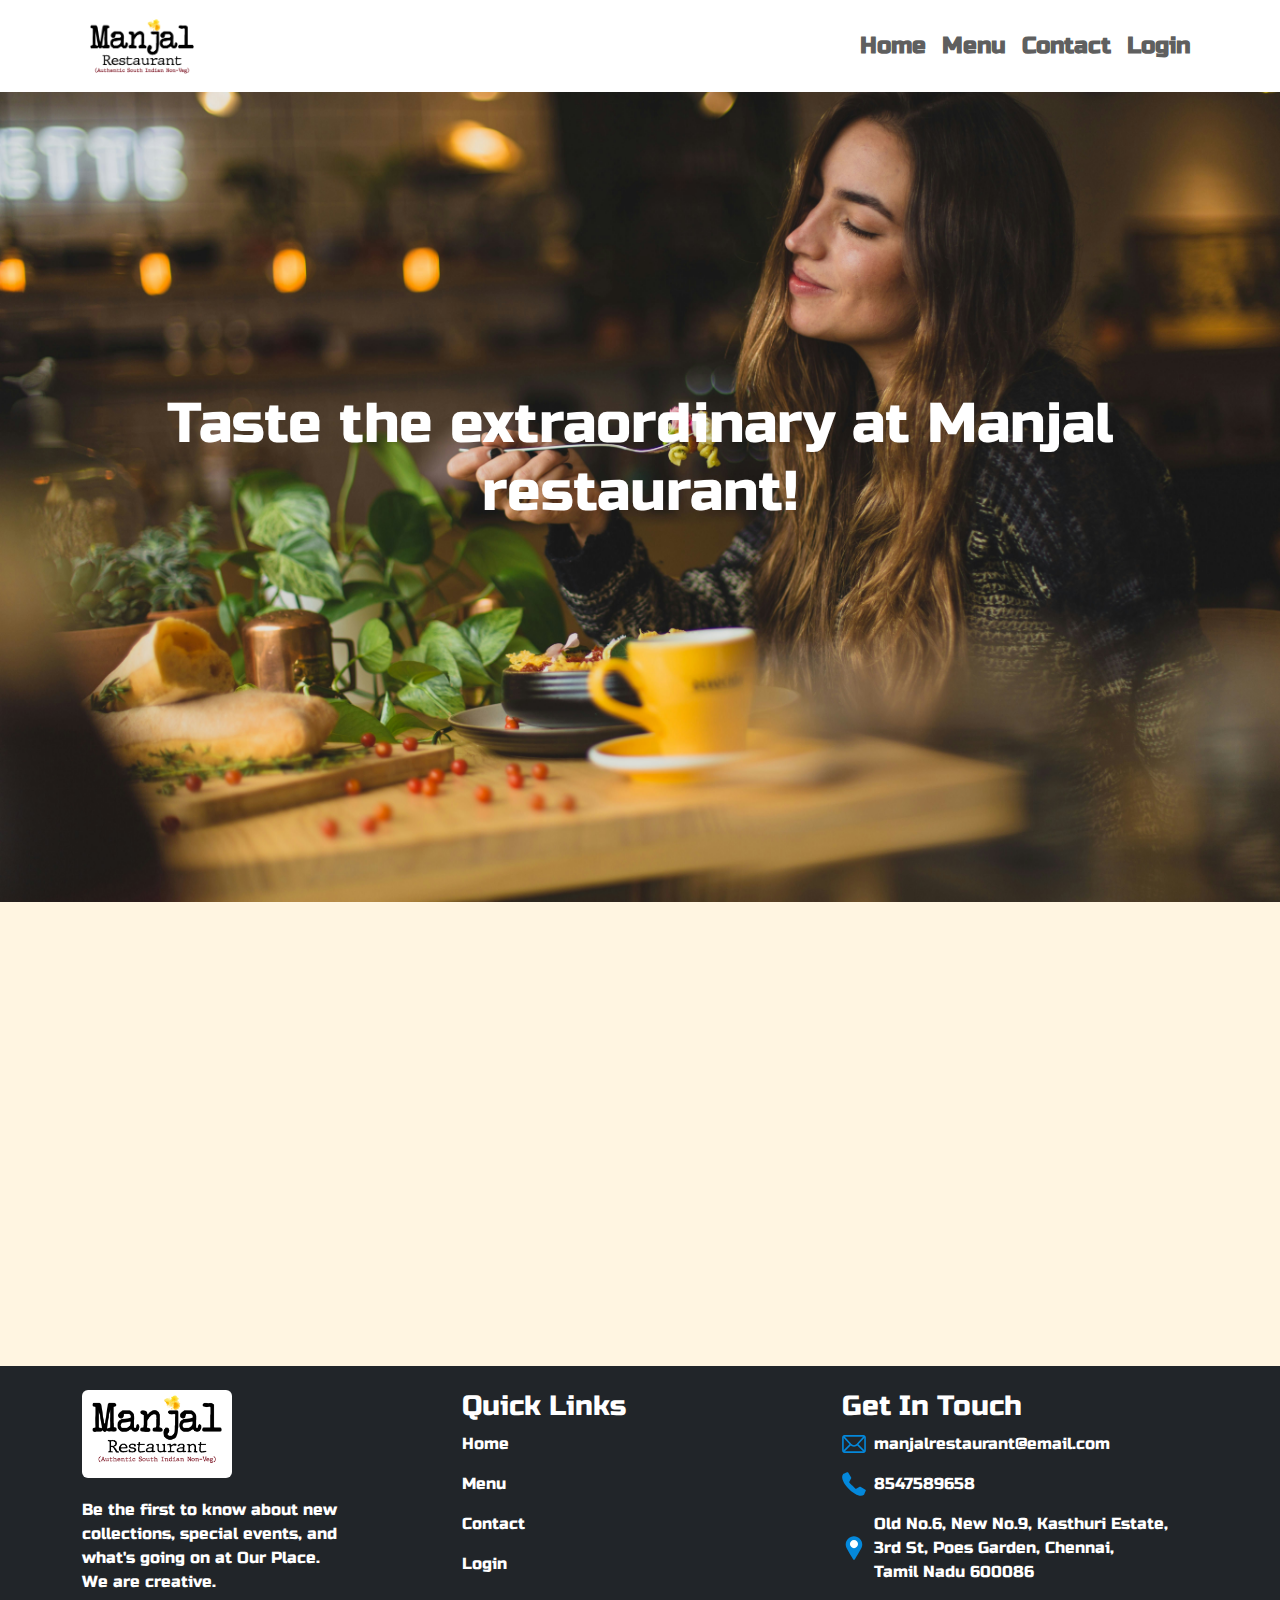
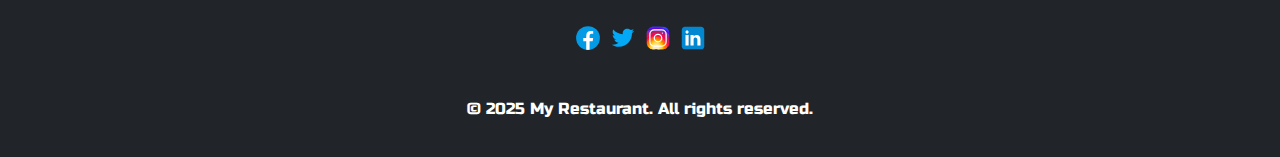
<file: index.html>
<!DOCTYPE html>
<html lang="en">
<head>
    <meta charset="UTF-8">
    <meta name="viewport" content="width=device-width, initial-scale=1">
    <title>Restaurant</title>
    <link rel="stylesheet" href="style.css">
    <link href="https://cdn.jsdelivr.net/npm/bootstrap@5.3.0/dist/css/bootstrap.min.css" rel="stylesheet">
    <link href="https://fonts.googleapis.com/css2?family=Russo+One&display=swap" rel="stylesheet">
    <link rel="stylesheet" href="https://cdnjs.cloudflare.com/ajax/libs/animate.css/4.1.1/animate.min.css"/>

   <style>
    .footer {
        background-color: #222;
        color: white;
        padding: 20px 0;
        text-align: center;
      
    }

    .footer-logo img {
        width: 100px; 
      margin-top: 20px;

    }
    body {
        font-family: 'Russo One', sans-serif;
        background-color: #FFF5E1;
        color: #000;
        margin: 0;
        padding: 0;
        min-height: 100vh; 
    }
    .scroll-animate {
        opacity: 0;
        transform: translateX(-50px); /* Start position */
        transition: all 0.8s ease-in-out;
    }
    
    .scroll-animate.active {
        opacity: 1;
        transform: translateX(0); /* End position */
    }

    
</style>
</head>
<body>
    <!-- Navbar -->
    
        <nav class="navbar navbar-expand-lg navbar-light bg-white sticky-top">

        <div class="container">
            <a class="navbar-brand" href="index.html">
                <img src="images/manjallogo.png" alt="Raja Restaurant Logo" width="120px" class="d-inline-block align-text-top">
                
            </a>
            
            
            <button class="navbar-toggler" type="button" data-bs-toggle="collapse" data-bs-target="#navbarNav">
                <span class="navbar-toggler-icon"></span>
            </button>

            <div class="collapse navbar-collapse" id="navbarNav">
                <ul class="navbar-nav ms-auto">
                    <li class="nav-item"><a class="nav-link" href="index.html" style="font-size:23px; font-weight: 700;">Home</a></li>
                    <li class="nav-item"><a class="nav-link" href="menu.html" style="font-size:23px; font-weight:700;">Menu</a></li>
                   
                    <li class="nav-item"><a class="nav-link" href="contact.html" style="font-size:23px; font-weight:700;">Contact</a></li>
                    <li class="nav-item"><a class="nav-link" href="login.html" style="font-size:23px; font-weight:700;">Login</a></li>
                    <!-- <li class="nav-item"><a class="nav-link" href="cart.html" style="font-size:23px; font-weight:700;">Cart</a></li> -->

                </ul>
            </div>
        </div>
    </nav>
   

    <!-- Banner Section -->
    <div class="hero-one position-relative">
        <a href="index.html">
           <img src="images/banner1.jpg" alt="" class="img-fluid">
        </a>
    
        <!-- Blurred Overlay -->
    
        <!-- Hero Text -->
         <div class="hero-text"> 
            <h1 style="font-family:'Russo One', sans-serif;" class="display-4 ">Taste the extraordinary at  Manjal restaurant!</h1> 
         </div> 
     </div>


    
    

    <!-- Menu Section -->   
    <div class="container">
        <h2 class="text-center mb-sm-2  scroll-animate">Our Signature Dishes</h2>
        <div class="row justify-content-center" style="margin-top:30px;">
            <div class="col-lg-4 col-md-6 col-sm-12 menu-item text-center  scroll-animate">
                <img src="images/Chettinad chicken.jpg" class="img-fluid rounded w-100" alt="Chettinad Chicken">
                <h4 class="mt-2">Chettinad Chicken</h4>
                <p>₹ 250</p>
            </div>
            <div class="col-lg-4 col-md-6 col-sm-12 menu-item text-center  scroll-animate">
                <img src="images/Mutton.jpg" class="img-fluid rounded w-100" alt="Mutton Chukka">
                <h4 class="mt-2">Mutton Chukka</h4>
                <p>₹ 200</p>
            </div>  
            <div class="col-lg-4 col-md-6 col-sm-12 menu-item text-center  scroll-animate">
                <img src="images/Mutton.jpg" class="img-fluid rounded w-100" alt="Fish Fry">
                <h4 class="mt-2">Fish Fry</h4>
                <p>₹ 150</p>
            </div>
        </div>
    </div>
    
 <!-- Footer section -->

        <footer class="footer bg-dark text-white py-4" style="font-family: 'Russo One', sans-serif;">
            <div class="container">
                <div class="row text-center text-md-start">
                    <!-- Footer Logo Section -->
                    <div class="col-12 col-md-4 mb-4">
                        <div class="p-0 bg-white d-inline-block rounded">
                        <img src="images/footer logo.png" alt="Restaurant Logo" class="img-fluid mb-2" style="max-width: 150px;">
                    </div>                       
                        <p style="margin-top:20px;">Be the first to know about new <br> collections, special events, and <br> what's going on at Our Place.<br>We are creative.</p>
                    </div>
        
                    <!-- Quick Links Section -->
                    <div class="col-12 col-md-4 mb-4">
                        <h3 class="footer-quick-link">Quick Links</h3>
                        <ul class="list-unstyled" style="margin-top: 5px;">
                            <li class="mb-3"><a href="index.html" class="text-white text-decoration-none">Home</a></li>
                            <li class="mb-3"><a href="menu.html" class="text-white text-decoration-none">Menu</a></li>
                            <li class="mb-3"><a href="contact.html" class="text-white text-decoration-none">Contact</a></li>
                            <li class="mb-3" ><a href="login.html" class="text-white text-decoration-none">Login</a></li>
                        </ul>
                    </div>
        
                    <!-- Get in Touch Section -->
                    <div class="col-12 col-md-4">
                        <h3>Get In Touch</h3>
                        
                        
                        <p class="d-flex align-items-center  gap-2 text-start ms-5 ms-md-0">
                            <img src="images/mail-5888.svg" alt="Email Icon" width="24" height="24">
                            <span>manjalrestaurant@email.com</span>
                        </p>
                        <p class="d-flex align-items-center  gap-2 text-start ms-5 ms-md-0">
                            <img src="images/phone-504.svg" alt="Phone Icon" width="24" height="24">
                            <span>8547589658</span>
                        </p>
                        <p class="d-flex align-items-center  gap-2 text-start ms-5 ms-md-0">
                            <img src="images/location-2955.svg" alt="Location Icon" width="24" height="24">
                            <span>Old No.6, New No.9, Kasthuri Estate,<br>3rd St, Poes Garden, Chennai,<br>Tamil Nadu 600086</span>
                        </p>
                    </div>
                </div>
            </div>
       

        <!-- Social Icons Section -->
        <div class="container text-center mt-4">
            <div class="social-icons"  style="margin-top:-35px;">
                <!-- <a href="https://www.facebook.com"> -->
                    <img src="images/icons8-facebook.svg" alt="Facebook" width="30" height="30">
                </a>
                <!-- <a href="https://www.twitter.com"> -->
                    <img src="images/icons8-twitter.svg" alt="Twitter" width="30" height="30">
                </a>
                <!-- <a href="https://www.instagram.com" > -->
                    <img src="images/icons8-instagram.svg" alt="Instagram" width="30" height="30">
                </a>
                <!-- <a href="https://www.linkedin.com"  > -->
                    <img src="images/icons8-linkedin.svg" alt="LinkedIn" width="30" height="30">
                </a>
            </div>
        </div>
    </footer>
       
    <footer class="footer mt-0 bg-dark" style="font-family:'Russo One', sans-serif;">
            <p>&copy; 2025 My Restaurant. All rights reserved.</p>
    </footer>
    </footer>
    <script src="https://cdn.jsdelivr.net/npm/bootstrap@5.3.0/dist/js/bootstrap.bundle.min.js"></script>
    <script>
    
        document.addEventListener("DOMContentLoaded", function() {
            let elements = document.querySelectorAll('.scroll-animate');
            
            function checkScroll() {
                elements.forEach(el => {
                    if (el.getBoundingClientRect().top < window.innerHeight * 0.75) {
                        el.classList.add('active');
                    }
                });
            }
      
            window.addEventListener('scroll', checkScroll);
            checkScroll();
        });
      </script>
      

</body>
</html>
</file>
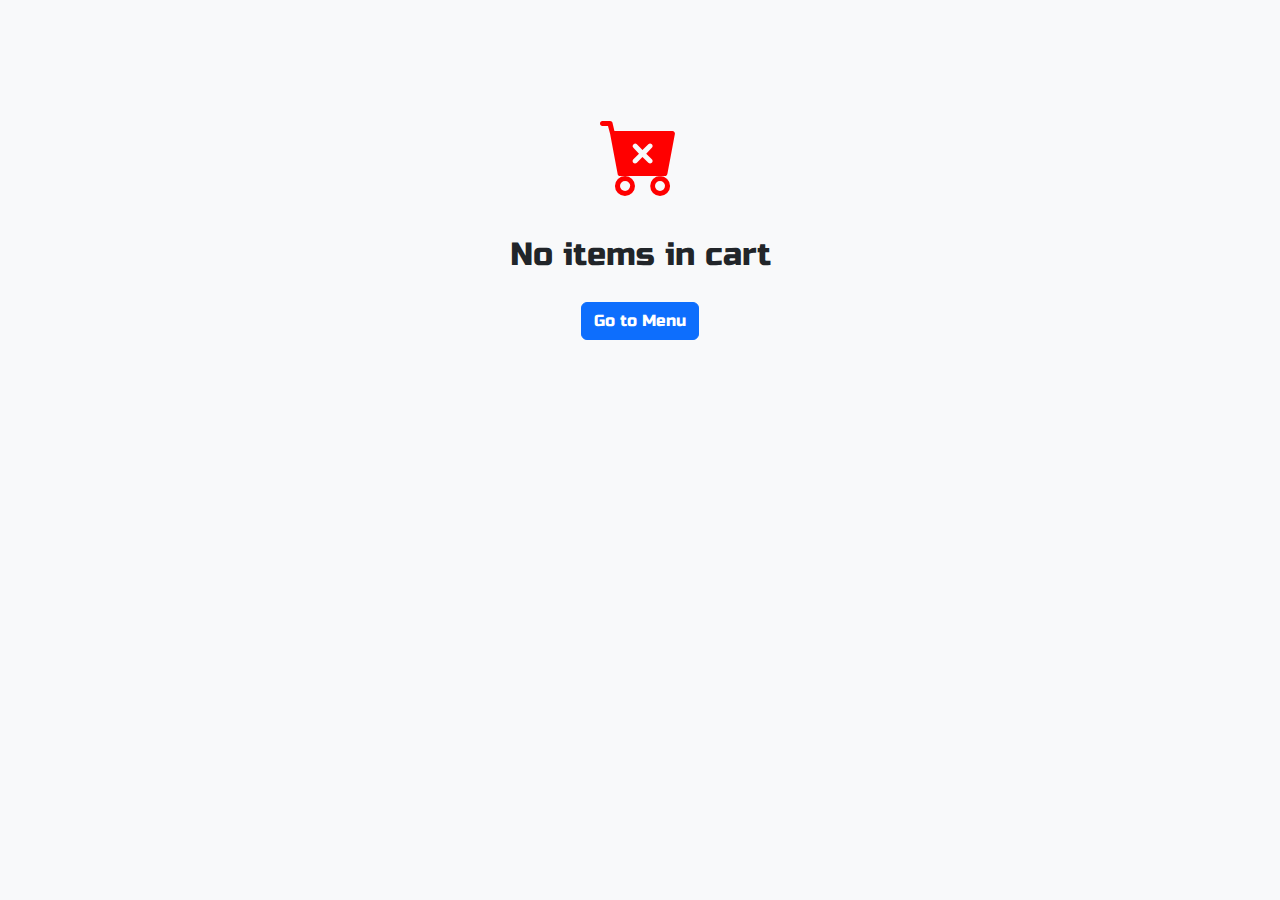
<file: cart.html>
<!DOCTYPE html>
<html lang="en">
<head>
    <meta charset="UTF-8">
    <meta name="viewport" content="width=device-width, initial-scale=1.0">
    <title>Your Cart</title>

    <!-- Bootstrap CSS -->
    <link href="https://cdn.jsdelivr.net/npm/bootstrap@5.3.0/dist/css/bootstrap.min.css" rel="stylesheet">
    
    <!-- Bootstrap Icons -->
    <link rel="stylesheet" href="https://cdn.jsdelivr.net/npm/bootstrap-icons/font/bootstrap-icons.css">
    <link href="https://fonts.googleapis.com/css2?family=Russo+One&display=swap" rel="stylesheet">
    <style>
        .cart-container {
            text-align: center;
            margin-top: 100px;
        }

        .cart-icon {
            font-size: 80px;
            color: red;
        }

        .btn-back {
            margin-top: 20px;
        }

        body {
            font-family: 'Russo One', sans-serif;
        }
    </style>
</head>
<body class="bg-light">


    
    <!-- Cart Page Content -->
    <div class="container">
        <div class="cart-container">
            <i class="bi bi-cart-x-fill cart-icon"></i>
            <h2 class="mt-3">No items in cart</h2>
            <a href="menu.html" class="btn btn-primary btn-back">Go to Menu</a>
        </div>
    </div>

    <!-- Bootstrap JS -->
    <script src="https://cdn.jsdelivr.net/npm/bootstrap@5.3.0/dist/js/bootstrap.bundle.min.js"></script>

</body>
</html>
</file>
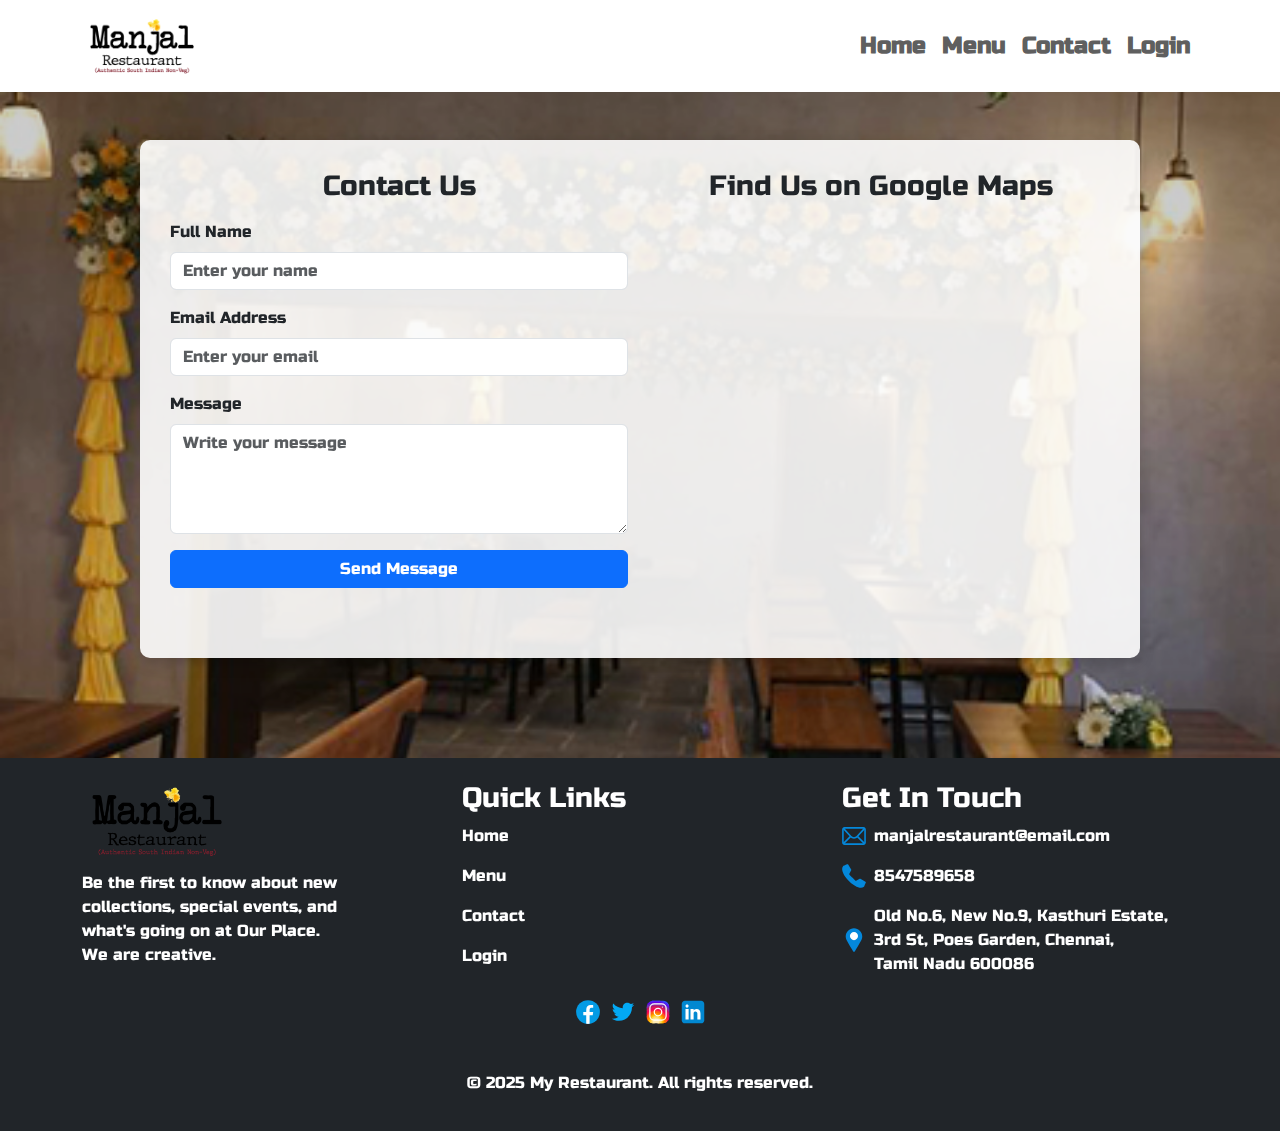
<file: contact.html>
<!DOCTYPE html>
<html lang="en">
<head>
    <meta charset="UTF-8">
    <meta name="viewport" content="width=device-width, initial-scale=1.0">
    <title>Contact Us</title>

    <!-- Bootstrap CSS -->
    <link href="https://cdn.jsdelivr.net/npm/bootstrap@5.3.0/dist/css/bootstrap.min.css" rel="stylesheet">
    
    <!-- Bootstrap Icons -->
    <link rel="stylesheet" href="https://cdn.jsdelivr.net/npm/bootstrap-icons/font/bootstrap-icons.css">
    <link href="https://fonts.googleapis.com/css2?family=Russo+One&display=swap" rel="stylesheet">
    <style>
        body {
            background: url('images/background.jpg') no-repeat center center/cover;
            min-height: 100vh;
        
            justify-content: center;
            align-items: center;
            backdrop-filter: brightness(0.8);
        }

        .contact-map-container {
            width: 90%;
            max-width: 1000px;
            background: rgba(255, 255, 255, 0.9);
            padding: 30px;
            border-radius: 10px;
            box-shadow: 0px 5px 15px rgba(0, 0, 0, 0.2);
        }

        .map iframe {
            width: 100%;
            height: 100%;
            border-radius: 5px;
        }

        .footer {
            background-color: #222;
            color: white;
            padding: 20px 0;
            text-align: center;
            margin-top:100px;
          
        }
    
        .footer-logo img {
            width: 100px; /* Adjust logo size */
          margin-top: 20px;
    
        }

        body {
            font-family: 'Russo One', sans-serif;
        }

        @media (min-width: 480px) and (max-width: 768px){
            .contact-map-container {
                flex-direction: column;
                text-align: center;
       
            }
            .google-map{
                margin-top:30px;
            }
            .form-label {
                text-align: left; 
                display: block; 
                margin-bottom: 5px;
            }
                   
        }
    </style>
</head>
<body>
    <nav class="navbar navbar-expand-lg navbar-light bg-white sticky-top">

        <div class="container">
            <a class="navbar-brand" href="#">
                <img src="images/manjallogo.png" alt="Raja Restaurant Logo" width=120px; class="d-inline-block align-text-top">
                
            </a>
            <button class="navbar-toggler" type="button" data-bs-toggle="collapse" data-bs-target="#navbarNav">
                <span class="navbar-toggler-icon"></span>
            </button>

       
    <div class="collapse navbar-collapse" id="navbarNav">
        <ul class="navbar-nav ms-auto">
            <li class="nav-item"><a class="nav-link" href="index.html" style="font-size:23px; font-weight: 700;">Home</a></li>
            <li class="nav-item"><a class="nav-link" href="menu.html" style="font-size:23px; font-weight: 700;">Menu</a></li>
            
            <li class="nav-item"><a class="nav-link" href="contact.html" style="font-size:23px; font-weight: 700;">Contact</a></li>
            <li class="nav-item"><a class="nav-link" href="login.html" style="font-size:23px; font-weight:700;">Login</a></li>
            <!-- <li class="nav-item"><a class="nav-link" href="cart.html" style="font-size:23px; font-weight:700;">Cart</a></li> -->

        </ul>
    </div>
</div>
</nav>

    <div class="container mt-5 contact-map-container">
        <div class="row">
            <!-- Contact Form Section (Left Side) -->
            <div class="col-md-6">
                <h3 class="text-center mb-3">Contact Us</h3>
                <form>
                    <div class="mb-3">
                        <label for="name" class="form-label">Full Name</label>
                        <input type="text" class="form-control" id="name" placeholder="Enter your name" required>
                    </div>
                    <div class="mb-3">
                        <label for="email" class="form-label">Email Address</label>
                        <input type="email" class="form-control" id="email" placeholder="Enter your email" required>
                    </div>
                    <div class="mb-3">
                        <label for="message" class="form-label">Message</label>
                        <textarea class="form-control" id="message" rows="4" placeholder="Write your message" required></textarea>
                    </div>
                    <button type="submit" class="btn btn-primary w-100">Send Message</button>
                </form>
            </div>

            <!-- Google Map Section (Right Side) -->
            <div class="col-md-6">
                <h3 class="text-center google-map">Find Us on Google Maps</h3>
                <div class="d-flex justify-content-center mt-4">
                    <iframe src="https://www.google.com/maps/embed?pb=!1m18!1m12!1m3!1d3203.61195434607!2d80.2528584740518!3d13.045426213257464!2m3!1f0!2f0!3f0!3m2!1i1024!2i768!4f13.1!3m3!1m2!1s0x3a52676b11da3b9d%3A0x9034a601207cff8e!2sManjal!5e1!3m2!1sen!2sin!4v1742886906760!5m2!1sen!2sin" width="400" height="400" style="border:0;" allowfullscreen="" loading="lazy" referrerpolicy="no-referrer-when-downgrade"></iframe>            </div>
        </div>
    </div>
    </div>

      <!-- /Footer Section -->
    <footer class="footer bg-dark text-white py-4" style="font-family: 'Russo One', sans-serif;">
        <div class="container">
            <div class="row text-center text-md-start">
                <!-- Footer Logo Section -->
                <div class="col-12 col-md-4 mb-4">
                    <img src="images/footer logo.png" alt="Restaurant Logo" class="img-fluid mb-2" style="max-width: 150px;">
                    <p>Be the first to know about new <br> collections, special events, and <br> what's going on at Our Place.<br>We are creative.</p>
                </div>
    
                <!-- Quick Links Section -->
                <div class="col-12 col-md-4 mb-4">
                    <h3 class="footer-quick-link">Quick Links</h3>
                    <ul class="list-unstyled" style="margin-top: 5px;">
                        <li class="mb-3"><a href="index.html" class="text-white text-decoration-none">Home</a></li>
                        <li class="mb-3"><a href="menu.html" class="text-white text-decoration-none">Menu</a></li>
                        <li class="mb-3"><a href="contact.html" class="text-white text-decoration-none">Contact</a></li>
                        <li class="mb-3" ><a href="login.html" class="text-white text-decoration-none">Login</a></li>
                    </ul>
                </div>
    
                <!-- Get in Touch Section -->
                <div class="col-12 col-md-4">
                    <h3>Get In Touch</h3>
                    
                    
                    <p class="d-flex align-items-center  gap-2 text-start ms-5 ms-md-0">
                        <img src="images/mail-5888.svg" alt="Email Icon" width="24" height="24">
                        <span>manjalrestaurant@email.com</span>
                    </p>
                    <p class="d-flex align-items-center  gap-2 text-start ms-5 ms-md-0">
                        <img src="images/phone-504.svg" alt="Phone Icon" width="24" height="24">
                        <span>8547589658</span>
                    </p>
                    <p class="d-flex align-items-center  gap-2 text-start ms-5 ms-md-0">
                        <img src="images/location-2955.svg" alt="Location Icon" width="24" height="24">
                        <span>Old No.6, New No.9, Kasthuri Estate,<br>3rd St, Poes Garden, Chennai,<br>Tamil Nadu 600086</span>
                    </p>
                </div>
            </div>
        </div>
   
<!-- Social Icons Section -->
    
    <div class="container text-center mt-4">
        <div class="social-icons"  style="margin-top:-35px;">
            <!-- <a href="https://www.facebook.com"> -->
                <img src="images/icons8-facebook.svg" alt="Facebook" width="30" height="30">
            </a>
            <!-- <a href="https://www.twitter.com"> -->
                <img src="images/icons8-twitter.svg" alt="Twitter" width="30" height="30">
            </a>
            <!-- <a href="https://www.instagram.com" > -->
                <img src="images/icons8-instagram.svg" alt="Instagram" width="30" height="30">
            </a>
            <!-- <a href="https://www.linkedin.com"  > -->
                <img src="images/icons8-linkedin.svg" alt="LinkedIn" width="30" height="30">
            </a>
        </div>
    </div>
</footer>
   

    
    <footer class="footer mt-0 bg-dark" style="font-family:'Russo One', sans-serif;">
        <p>&copy; 2025 My Restaurant. All rights reserved.</p>
    </footer>
    <!-- Bootstrap JS -->
    <script src="https://cdn.jsdelivr.net/npm/bootstrap@5.3.0/dist/js/bootstrap.bundle.min.js"></script>
</body>
</html>
</file>
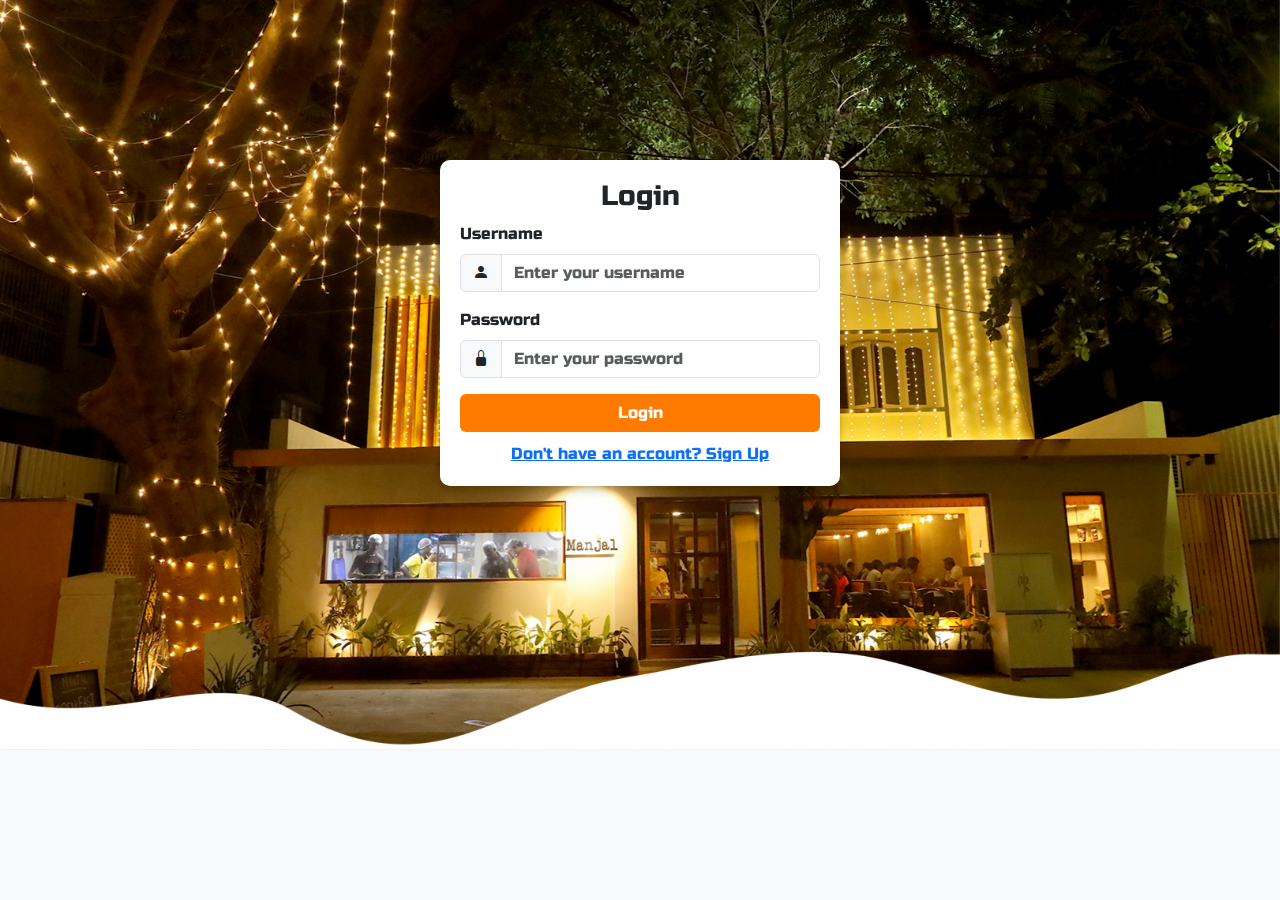
<file: login.html>
<!DOCTYPE html>
<html lang="en">
<head>
    <meta charset="UTF-8">
    <meta name="viewport" content="width=device-width, initial-scale=1.0">
    <title>Login</title>
    
    <!-- Bootstrap CSS -->
    <link href="https://cdn.jsdelivr.net/npm/bootstrap@5.3.0/dist/css/bootstrap.min.css" rel="stylesheet">
    
    <!-- Bootstrap Icons -->
    <link rel="stylesheet" href="https://cdn.jsdelivr.net/npm/bootstrap-icons/font/bootstrap-icons.css">
    <link href="https://fonts.googleapis.com/css2?family=Russo+One&display=swap" rel="stylesheet">
    <link rel="stylesheet" href="https://cdnjs.cloudflare.com/ajax/libs/animate.css/4.1.1/animate.min.css"/>
    <style>
        /* Centering the login box */
        .login-container {
            width: 100%;
            max-width: 400px;
            margin: 100px auto;
            padding: 20px;
            background: white;
            box-shadow: 0 4px 8px rgba(0, 0, 0, 0.2);
            border-radius: 10px;
            margin-top: 160px;
        }
        
        .login-btn {
            background-color: #ff7b00;
            color: white;
            transition: background 0.3s ease-in-out;
        }

        .login-btn:hover {
            background-color: #ff5500;
        }

        .signup-link {
            display: block;
            text-align: center;
            margin-top: 10px;
        }

        body {
            
            font-family: 'Russo One', sans-serif;
            }

           

            .bg-image {
                position: fixed;
                top: 0;
                left: 0;
                width: 100%;
                height: 100%;
                object-fit: cover;
                z-index: -1; 
                height:750px;
            }
            


            
    </style>
</head>
<body class="bg-light">
    <img src="images/bg-image-1.jpg" alt="Restaurant Background" class="bg-image">
    <div class="login-container  animate__animated animate__fadeInDown">
        <h3 class="text-center ">Login</h3>
        <form>
            <!-- Username -->
            <div class="mb-3">
                <label for="username" class="form-label">Username</label>
                <div class="input-group">
                    <span class="input-group-text"><i class="bi bi-person-fill"></i></span>
                    <input type="text" class="form-control" id="username" placeholder="Enter your username" required>
                </div>
            </div>

            <!-- Password -->
            <div class="mb-3">
                <label for="password" class="form-label">Password</label>
                <div class="input-group">
                    <span class="input-group-text"><i class="bi bi-lock-fill"></i></span>
                    <input type="password" class="form-control" id="password" placeholder="Enter your password" required>
                </div>
            </div>

            <!-- Login Button -->
            <button type="submit" class="btn login-btn w-100">Login</button>

            <!-- Sign Up Option -->
            <a href="signup.html" class="signup-link">Don't have an account? Sign Up</a>
        </form>
    </div>

    <!-- Bootstrap JS (For Responsiveness Only) -->
    <script src="https://cdn.jsdelivr.net/npm/bootstrap@5.3.0/dist/js/bootstrap.bundle.min.js"></script>

</body>
</html>
</file>
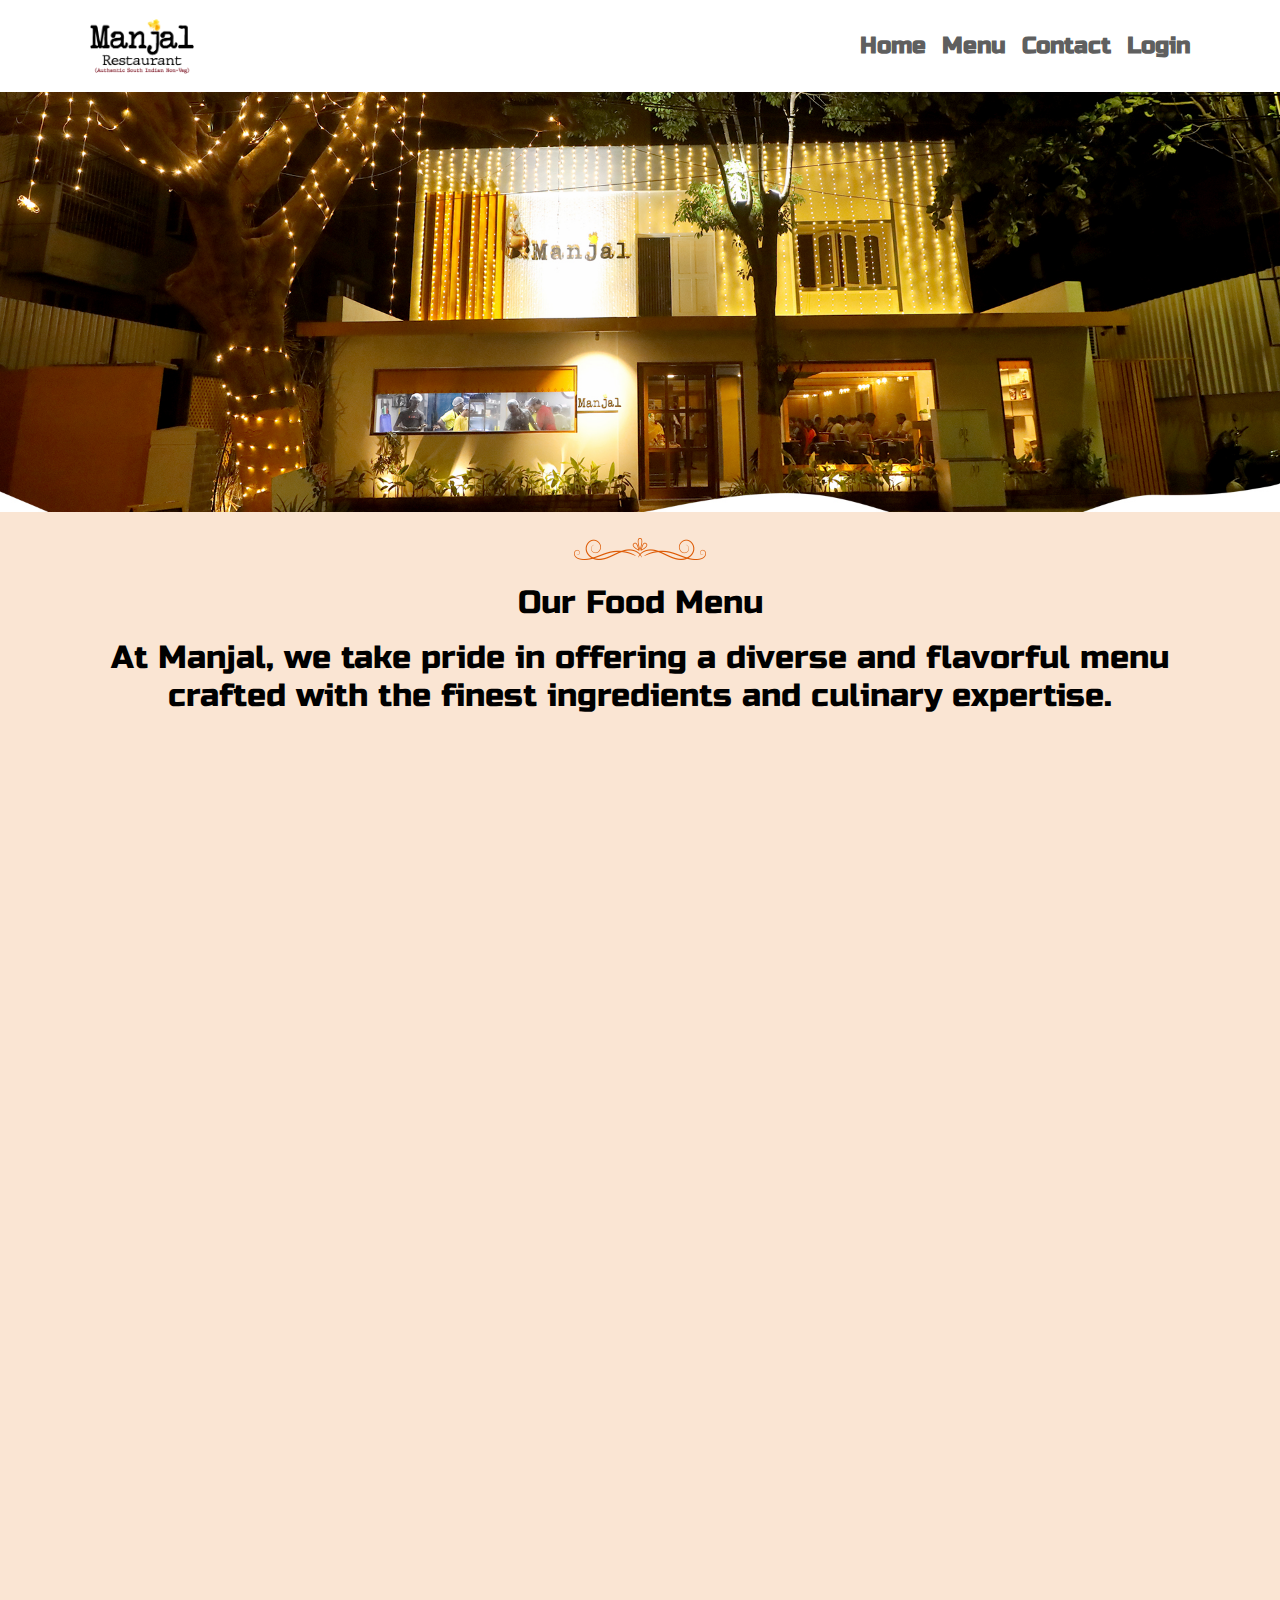
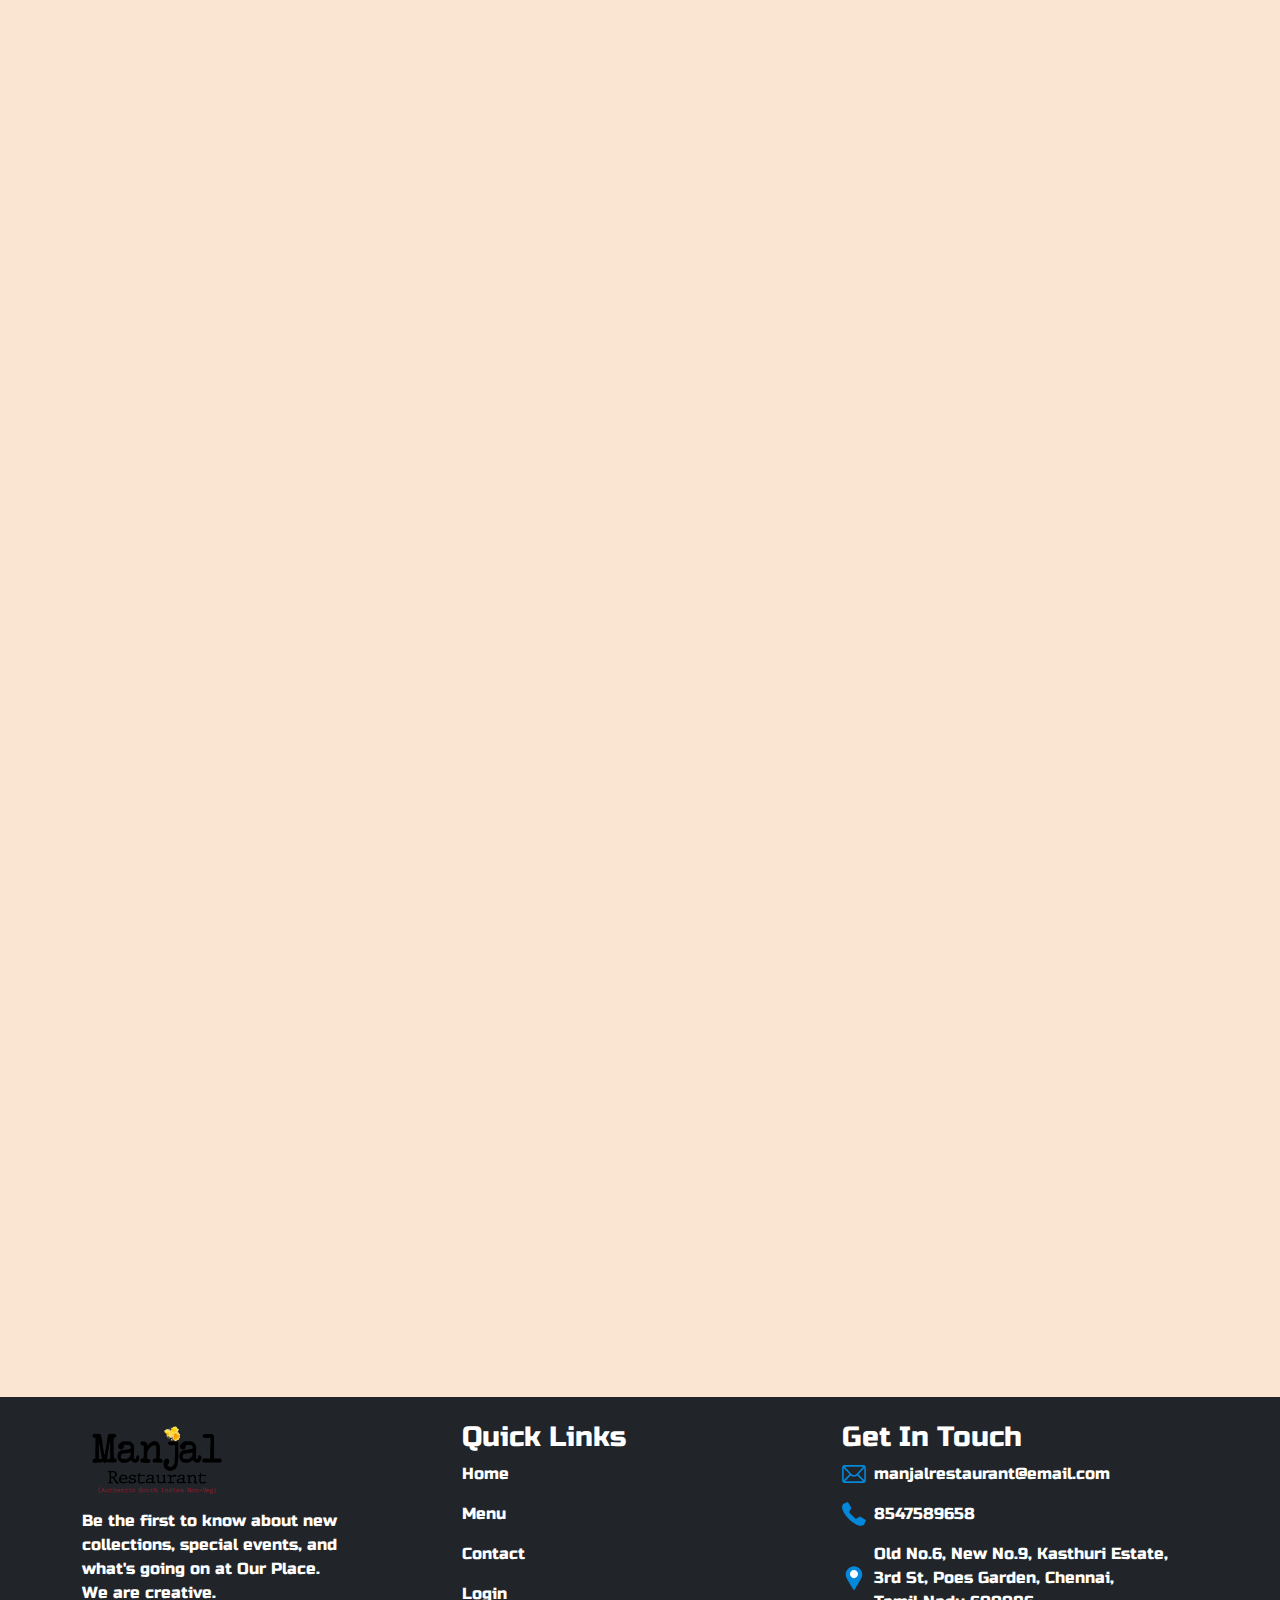
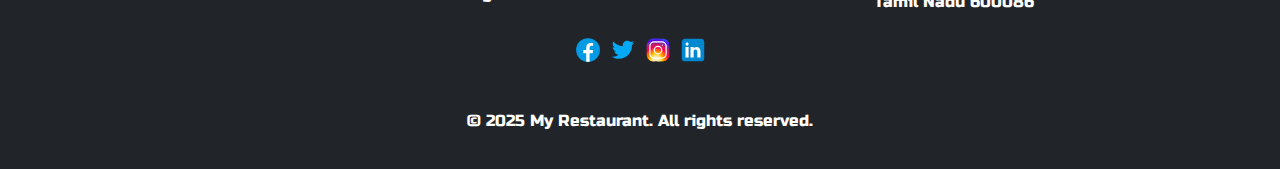
<file: menu.html>
<!DOCTYPE html>
<html lang="en">
<head>
    <meta charset="UTF-8">
    <meta name="viewport" content="width=device-width, initial-scale=1.0">
    <title>Food Menu</title>
    <link href="https://cdn.jsdelivr.net/npm/bootstrap@5.3.0/dist/css/bootstrap.min.css" rel="stylesheet">
    <link href="https://fonts.googleapis.com/css2?family=Russo+One&display=swap" rel="stylesheet">
    <link rel="stylesheet" href="https://cdnjs.cloudflare.com/ajax/libs/animate.css/4.1.1/animate.min.css"/>
   
    <style>
        body {
            font-family: 'Poppins', sans-serif;
            background-color: #f8f9fa;
        }
        
        .menu-items {
            display: flex;
            flex-wrap: wrap;
            justify-content: center;
            gap: 20px;
        }
        .menu-item {
            display: none;
            width: 250px;
            text-align: center;
            background: white;
            padding: 10px;
            border-radius: 10px;
            box-shadow: 0px 4px 8px rgba(0, 0, 0, 0.1);
            transition: all 0.3s;
        }
        .menu-item img {
            width: 100%;
            height: 150px;
            object-fit: cover;
            border-radius: 10px;
        }
        .menu-item-1 img {
            transition: transform 0.3s ease, box-shadow 0.3s ease;
        }
        
        .menu-item-1 img:hover {
            transform: scale(1.05); 
            box-shadow: 0px 8px 16px rgba(0, 0, 0, 0.3);
            opacity: 0.9;
        }
        
        .show {
            display: block;
        }

        

        .footer {
            background-color: #222;
            color: white;
            padding: 20px 0;
            text-align: center;
          
        }
    
        .footer-logo img {
            width: 100px; 
          margin-top: 20px;
    
        }
        body {
            font-family: 'Russo One', sans-serif;
            background-color: #FAE5D3;
            color: #000; 
            margin: 0;
            padding: 0;
            min-height: 100vh; 
        }
        

        .banner-container {
            height:570px;
            overflow: hidden; 
            margin-top: -150px;
        }
        
        .banner-img {                                                                                                                                                       
            width: 100%;
            height: 100%;
            object-fit: cover;
            object-position: top;
        }

       

        @media (min-width: 480px) and (max-width: 768px) {
        .banner-container {
            height:600px;
            overflow: hidden; 
            margin-top: -150px;
           
        }
        
        .banner-img {                                                                                                                                                       
            width: 100%;
            height: 100%;
            object-fit: cover;
            object-position:top;
        }
    }
    .scroll-animate {
        opacity: 0;
        transform: translateX(-50px); /* Start position */
        transition: all 0.8s ease-in-out;
    }
    
    .scroll-animate.active {
        opacity: 1;
        transform: translateX(0); /* End position */
    }
    
    
    
    
        
    </style>
</head>
<body>

    <!--Navbar section -->
    <nav class="navbar navbar-expand-lg navbar-light bg-white sticky-top">
        <div class="container">
            <a class="navbar-brand" href="#">
                <img src="images/manjallogo.png" alt="Raja Restaurant Logo" width="120px" class="d-inline-block align-text-top">
                
            </a>
            
            
            <button class="navbar-toggler" type="button" data-bs-toggle="collapse" data-bs-target="#navbarNav">
                <span class="navbar-toggler-icon"></span>
            </button>
            <div class="collapse navbar-collapse" id="navbarNav">
                <ul class="navbar-nav ms-auto">
                    <li class="nav-item"><a class="nav-link" href="index.html" style="font-size:23px; font-weight: 700;">Home</a></li>
                    <li class="nav-item"><a class="nav-link" href="menu.html" style="font-size:23px; font-weight: 700;">Menu</a></li>
                    
                    <li class="nav-item"><a class="nav-link" href="contact.html" style="font-size:23px; font-weight: 700;">Contact</a></li>
                    <li class="nav-item"><a class="nav-link" href="login.html" style="font-size:23px; font-weight:700;">Login</a></li>
                    <!-- <li class="nav-item"><a class="nav-link" href="cart.html" style="font-size:23px; font-weight:700;">Cart</a></li> -->

                    
                </ul>
            </div>
        </div>
    </nav>
     <!--Navbar section ends-->

     <!-- Banner Section -->
     <div class="position-relative text-center banner-container">
        <img src="images/bg-image-1.jpg" alt="Restaurant Banner" class="img-fluid w-100 banner-img">
        <div class="position-absolute top-50 start-50 translate-middle text-white">
            <!-- <h1 class="fw-bold">Menu</h1> -->
                              </div>
    </div>



<div class="container mt-4">
    <div class="container text-center">
    <img src="images/menu img.png" alt="menu-image">
    </div><br>
    <h2 class="text-center mb-3">Our Food Menu</h2>
    <h2  class="text-center">At Manjal, we take pride in offering a diverse and flavorful menu
        crafted with the finest ingredients and culinary expertise.</h2>
  
       
    </div><br>
  
</div>
    <!-- Menu Section -->
    
   


<div class="container mt-1">
    <div class="row">
        <h2 class="text-center mb-3  scroll-animate">Breakfast Items</h2> 
        
        <div class="col-md-4 menu-item-1 text-center scroll-animate">
            <img src="images/IDLY.jpg" class="img-fluid rounded" alt="Idly">
            <h4 style="margin-top:15px;">Idly (1 set)</h4>
            <p>₹ 250</p>
        </div>
        <div class="col-md-4 menu-item-1 text-center scroll-animate">
            <img src="images/IDLY.jpg" class="img-fluid rounded" alt="Idly">
            <h4 style="margin-top:15px;">Dosai</h4>
            <p>₹ 200</p>
        </div>  
        <div class="col-md-4 menu-item-1 text-center scroll-animate">
            <img src="images/Poori Masala.jpg" class="img-fluid rounded" alt="Poori Masala">
            <h4 style="margin-top:15px;">Poori Masala</h4>
            <p>₹ 150</p>
        </div>
        <div class="col-md-4 menu-item-1 text-center scroll-animate">  
            <img src="images/pongal.jpg" class="img-fluid rounded" alt="Pongal">
            <h4 style="margin-top:15px;">Pongal</h4>
            <p>₹ 150</p>
        </div>
        <div class="col-md-4 menu-item-1 text-center scroll-animate">
            <img src="images/vada.jpg" class="img-fluid rounded" alt="Vada">
            <h4 style="margin-top:15px;">Vada</h4>
            <p>₹ 150</p>
        </div>
        <div class="col-md-4 menu-item-1 text-center scroll-animate">
            <img src="images/idiyapam.jpg" class="img-fluid rounded" alt="Idiyapam">
            <h4 style="margin-top:15px;">Idiyapam</h4>
            <p>₹ 150</p>
        </div>
    </div>
</div>


    <!--Lunch items-->
    <div class="container mt-1">
        <div class="row">
            <h2 class="text-center mb-4 scroll-animate" style="margin-top: 40px;">Lunch Items</h2> 
            <div class="col-md-4 menu-item-1 text-center scroll-animate ">
                <img src="images/Chettinad chicken.jpg" class="img-fluid rounded" alt="Chettinad Chicken">
                <h4 style="margin-top:15px;">Chettinad Chicken</h4>
                <p>₹ 250</p>
            </div>
            <div class="col-md-4 menu-item-1 text-center scroll-animate">
                <img src="images/Mutton.jpg" class="img-fluid rounded" alt="Cauli Flower">
                <h4 style="margin-top:15px;">Cauli Flower</h4>
                <p>₹ 200</p>
            </div>  
            <div class="col-md-4 menu-item-1 text-center scroll-animate">
                <img src="images/Mutton.jpg" class="img-fluid rounded" alt="Mutton Chukka">
                <h4 style="margin-top:15px;">Mutton Chukka</h4>
                <p>₹ 150</p>
            </div>
            <div class="col-md-4 menu-item-1 text-center scroll-animate">  
                <img src="images/veg.jpg" class="img-fluid rounded" alt="Veg Meals">
                <h4 style="margin-top:15px;">Veg Meals</h4>
                <p>₹ 150</p>
            </div>
            <div class="col-md-4 menu-item-1 text-center scroll-animate">
                <img src="images/vada.jpg" class="img-fluid rounded" alt="Vada">
                <h4 style="margin-top:15px;">Vada</h4>
                <p>₹ 150</p>
            </div>
            <div class="col-md-4 menu-item-1 text-center scroll-animate">
                <img src="images/idiyapam.jpg" class="img-fluid rounded" alt="Idiyapam">
                <h4 style="margin-top:15px;">Idiyapam</h4>
                <p>₹ 150</p>
            </div>
        </div>
    </div>
    
    

<!--Dinner items-->

    <div class="container mt-2">
       
        <div class="row">
            <h2 class="text-center mb-4 scroll-animate" style="margin-top: 40px;">Dinner Items</h2> 
            <div class="col-md-4 menu-item-1 text-center scroll-animate">
                <img src="images/IDLY.jpg" class="img-fluid rounded" alt="Pizza">
                <h4 style="margin-top:15px;">Idly (1 set)</h4>
                <p>₹ 250</p>
            </div>
            <div class="col-md-4 menu-item-1 text-center scroll-animate">
                <img src="images/masla.jpg" class="img-fluid rounded" alt="Burger">
                <h4 style="margin-top:15px;">Dosai</h4>
                <p>₹ 200</p>
            </div>  
            <div class="col-md-4 menu-item-1 text-center scroll-animate">
                <img src="images/Poori Masala.jpg" class="img-fluid rounded" alt="Pasta">
                <h4 style="margin-top:15px;">Poori Masala</h4>
                <p>₹ 150</p>
            </div>
            <div class="col-md-4 menu-item-1 text-center scroll-animate">  
                <img src="images/pongal.jpg" class="img-fluid rounded" alt="Pasta">
                <h4 style="margin-top:15px;">Pongal</h4>
                <p>₹ 150</p>
            </div>
            <div class="col-md-4 menu-item-1 text-center scroll-animate">
                <img src="images/vada.jpg" class="img-fluid rounded" alt="Pasta">
                <h4 style="margin-top:15px;">Vada</h4>
                <p>₹ 150</p>
            </div>
            <div class="col-md-4 menu-item-1 text-center scroll-animate">
                <img src="images/idiyapam.jpg" class="img-fluid rounded" alt="Pasta">
                <h4 style="margin-top:15px;">Idiyapam</h4>
                <p>₹ 150</p>
            </div>
        </div>
    </div>

  <!-- Footer Section -->
   

    <footer class="footer bg-dark text-white py-4" style="font-family: 'Russo One', sans-serif;">
        <div class="container">
            <div class="row text-center text-md-start">
                <!-- Footer Logo Section -->
                <div class="col-12 col-md-4 mb-4">
                    <img src="images/footer logo.png" alt="Restaurant Logo" class="img-fluid mb-2" style="max-width: 150px;">
                    <p>Be the first to know about new <br> collections, special events, and <br> what's going on at Our Place.<br>We are creative.</p>
                </div>
    
                <!-- Quick Links Section -->
                <div class="col-12 col-md-4 mb-4">
                    <h3 class="footer-quick-link">Quick Links</h3>
                    <ul class="list-unstyled" style="margin-top: 5px;">
                        <li class="mb-3"><a href="index.html" class="text-white text-decoration-none">Home</a></li>
                        <li class="mb-3"><a href="menu.html" class="text-white text-decoration-none">Menu</a></li>
                        <li class="mb-3"><a href="contact.html" class="text-white text-decoration-none">Contact</a></li>
                        <li class="mb-3" ><a href="login.html" class="text-white text-decoration-none">Login</a></li>
                    </ul>
                </div>
    
                <!-- Get in Touch Section -->
                <div class="col-12 col-md-4">
                    <h3>Get In Touch</h3>
                    
                    
                    <p class="d-flex align-items-center  gap-2 text-start ms-5 ms-md-0">
                        <img src="images/mail-5888.svg" alt="Email Icon" width="24" height="24">
                        <span>manjalrestaurant@email.com</span>
                    </p>
                    <p class="d-flex align-items-center  gap-2 text-start ms-5 ms-md-0">
                        <img src="images/phone-504.svg" alt="Phone Icon" width="24" height="24">
                        <span>8547589658</span>
                    </p>
                    <p class="d-flex align-items-center  gap-2 text-start ms-5 ms-md-0">
                        <img src="images/location-2955.svg" alt="Location Icon" width="24" height="24">
                        <span>Old No.6, New No.9, Kasthuri Estate,<br>3rd St, Poes Garden, Chennai,<br>Tamil Nadu 600086</span>
                    </p>
                </div>
            </div>
        </div>
   
    <!--Social Icons Section  -->
    <div class="container text-center mt-4">
        <div class="social-icons" style="margin-top:-35px;">
            <!-- <a href="https://www.facebook.com"> -->
                <img src="images/icons8-facebook.svg" alt="Facebook" width="30" height="30">
            </a>
            <!-- <a href="https://www.twitter.com"> -->
                <img src="images/icons8-twitter.svg" alt="Twitter" width="30" height="30">
            </a>
            <!-- <a href="https://www.instagram.com" > -->
                <img src="images/icons8-instagram.svg" alt="Instagram" width="30" height="30">
            </a>
            <!-- <a href="https://www.linkedin.com"  > -->
                <img src="images/icons8-linkedin.svg" alt="LinkedIn" width="30" height="30">
            </a>
        </div>
    </div>
</footer>
   
  
    
    <footer class="footer mt-0 bg-dark" style="font-family:'Russo One', sans-serif;">
        <p>&copy; 2025 My Restaurant. All rights reserved.</p>
</footer>
</footer>
<script>
    
        document.addEventListener("DOMContentLoaded", function() {
            let elements = document.querySelectorAll('.scroll-animate');
            
            function checkScroll() {
                elements.forEach(el => {
                    if (el.getBoundingClientRect().top < window.innerHeight * 0.75) {
                        el.classList.add('active');
                    }
                });
            }
      
            window.addEventListener('scroll', checkScroll);
            checkScroll();
        });
      </script>
      

<script src="https://cdn.jsdelivr.net/npm/bootstrap@5.3.0/dist/js/bootstrap.bundle.min.js"></script>
</body>
</html>
</file>
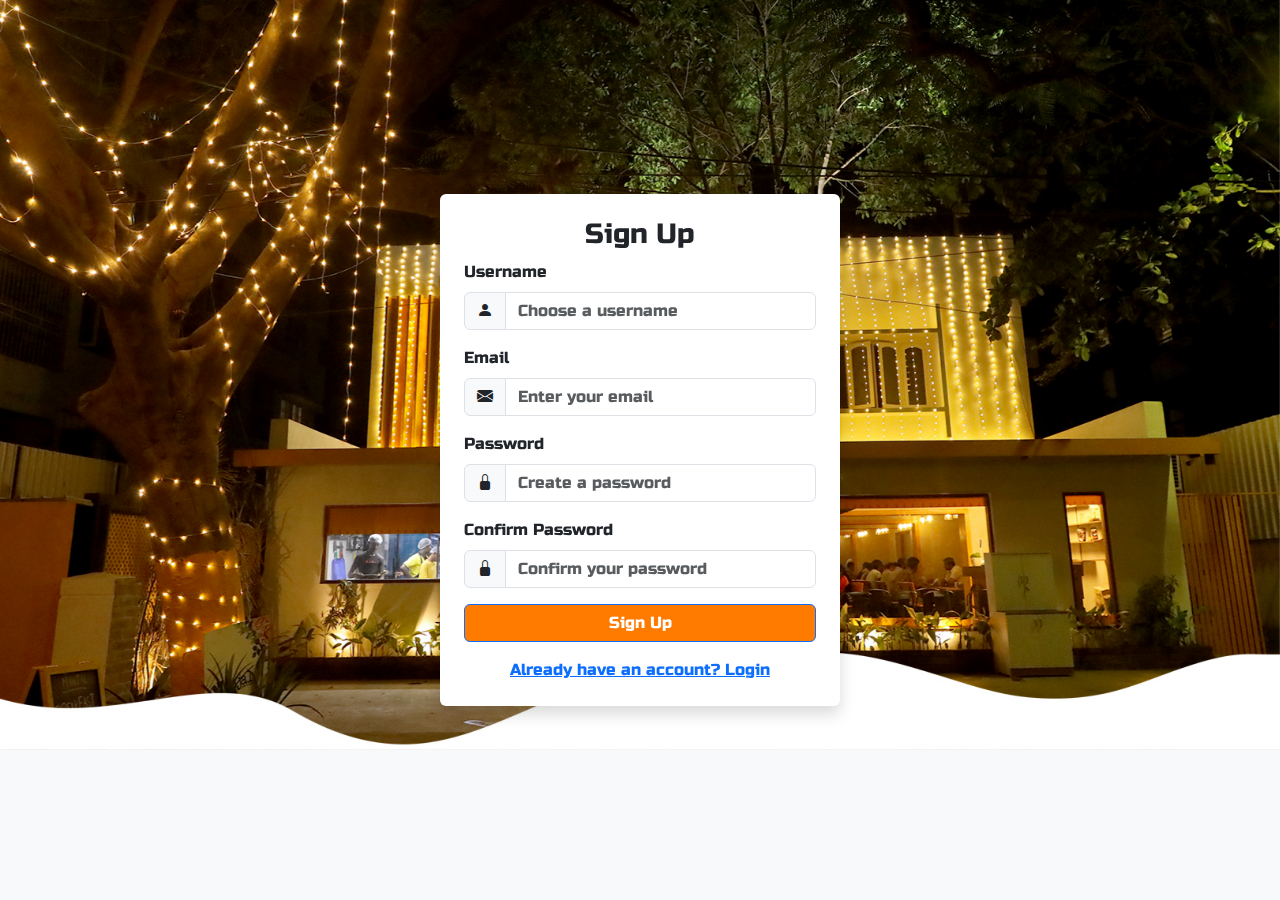
<file: signup.html>
<!DOCTYPE html>
<html lang="en">
<head>
    <meta charset="UTF-8">
    <meta name="viewport" content="width=device-width, initial-scale=1.0">
    <title>Sign Up</title>
    
    <!-- Bootstrap CSS -->
    <link href="https://cdn.jsdelivr.net/npm/bootstrap@5.3.0/dist/css/bootstrap.min.css" rel="stylesheet">
    
    <!-- Bootstrap Icons -->
    <link rel="stylesheet" href="https://cdn.jsdelivr.net/npm/bootstrap-icons/font/bootstrap-icons.css">
    <link href="https://fonts.googleapis.com/css2?family=Russo+One&display=swap" rel="stylesheet">
    <link rel="stylesheet" href="https://cdnjs.cloudflare.com/ajax/libs/animate.css/4.1.1/animate.min.css"/>
    <style>
        /* Centering the sign-up box */
        .signup-container {
            width: 100%;
            max-width: 400px;
         
            padding: 20px;
            background: white;
            box-shadow: 0 4px 8px rgba(0, 0, 0, 0.2);
            border-radius: 10px;
            position: fixed;
           
        }
        
        .signup-btn {
            background-color: #ff7b00;
            color: white;
            transition: background 0.3s ease-in-out;
        }

        .signup-btn:hover {
            background-color: #ff5500;
        }

        .login-link {
            display: block;
            text-align: center;
            margin-top: 10px;
        }
        body {
            font-family: 'Russo One', sans-serif;
        }

        .bg-image {
            position: fixed;
            top: 0;
            left: 0;
            width: 100%;
            height: 100%;
            object-fit: cover; 
            z-index: -1; 
            height:750px;
        }
    </style>
</head>
<body class="bg-light">
    <img src="images/bg-image-1.jpg" alt="Restaurant Background" class="bg-image">
    <div class="container d-flex justify-content-center align-items-center vh-100 animate__animated animate__fadeInDown">
        <div class="signup-container p-4 bg-white shadow rounded">
            <h3 class="text-center">Sign Up</h3>
            <form>
                <!-- Username -->
                <div class="mb-3">
                    <label for="username" class="form-label">Username</label>
                    <div class="input-group">
                        <span class="input-group-text"><i class="bi bi-person-fill"></i></span>
                        <input type="text" class="form-control" id="username" placeholder="Choose a username" required>
                    </div>
                </div>
    
                <!-- Email -->
                <div class="mb-3">
                    <label for="email" class="form-label">Email</label>
                    <div class="input-group">
                        <span class="input-group-text"><i class="bi bi-envelope-fill"></i></span>
                        <input type="email" class="form-control" id="email" placeholder="Enter your email" required>
                    </div>
                </div>
    
                <!-- Password -->
                <div class="mb-3">
                    <label for="password" class="form-label">Password</label>
                    <div class="input-group">
                        <span class="input-group-text"><i class="bi bi-lock-fill"></i></span>
                        <input type="password" class="form-control" id="password" placeholder="Create a password" required>
                    </div>
                </div>
    
                <!-- Confirm Password -->
                <div class="mb-3">
                    <label for="confirm-password" class="form-label">Confirm Password</label>
                    <div class="input-group">
                        <span class="input-group-text"><i class="bi bi-lock-fill"></i></span>
                        <input type="password" class="form-control" id="confirm-password" placeholder="Confirm your password" required>
                    </div>
                </div>
    
                <!-- Sign Up Button -->
                <button type="submit" class="btn signup-btn w-100 btn-primary">Sign Up</button>
    
                <!-- Login Option -->
                <a href="login.html" class="login-link d-block text-center mt-3">Already have an account? Login</a>
            </form>
        </div>
    </div>
    

    <!-- Bootstrap JS (For Responsiveness Only) -->
    <script src="https://cdn.jsdelivr.net/npm/bootstrap@5.3.0/dist/js/bootstrap.bundle.min.js"></script>

</body>
</html>
</file>
<file: style.css>
.hero {
    background: url('https://source.unsplash.com/1600x900/?restaurant,food') center/cover no-repeat;
    color: white;
    text-align: center;
    padding: 80px 20px;
}
.menu-item {
    text-align: center;
    margin-bottom: 20px;
}

.hero-one {
    position: relative;
    width: 100%;
    height: 800px; /* Adjust height as needed */
    overflow: hidden;
}

.hero-one img {
    width: 100%;
    height: 90%;
    object-fit: cover; /* Ensures the image covers the area without distortion */
}

.hero-text {
    position: absolute;
    top: 0%;
    left: 15%;
    font-family: "Playfair Display", Sans-serif;
    margin-top: -80px;
   /* font-size: 200px; */
    /* font-weight: 500; */
    /* line-height: 1.3em */
    /* transform: translate(-50%, -50%);
    background: rgba(0, 0, 0, 0.5); */
    color: white;
    padding: 20px;
    border-radius: 10px;
    text-align: center;
}


.login-icon {
    /* background-color: #ff7b00; Background color */
    color: white; /* Icon color */
    width: 40px;
    height: 40px;
    display: flex;
    align-items: center;
    justify-content: center;
    border-radius: 50%; /* Circular shape */
    transition: background 0.3s ease-in-out;
    text-decoration: none; /* Remove underline */
    margin-left:15px;
}



.footer {
    background: #343a40;
    color: white;
    text-align: center;
   
    padding-bottom: 10px;
    padding-top: 15px;
}





.hero-one {
    position: relative;
    width: 100%;
    height: 100vh;
    overflow: hidden;
}




/* Text Styling */
.hero-text {
    position: absolute;
    top: 50%;
    left: 50%;
    transform: translate(-50%, -50%);
    text-align: center;
    color: white;
    font-size: 80px;
    font-weight: bold;
    z-index: 2; 
    width: 90%;
}
</file>
